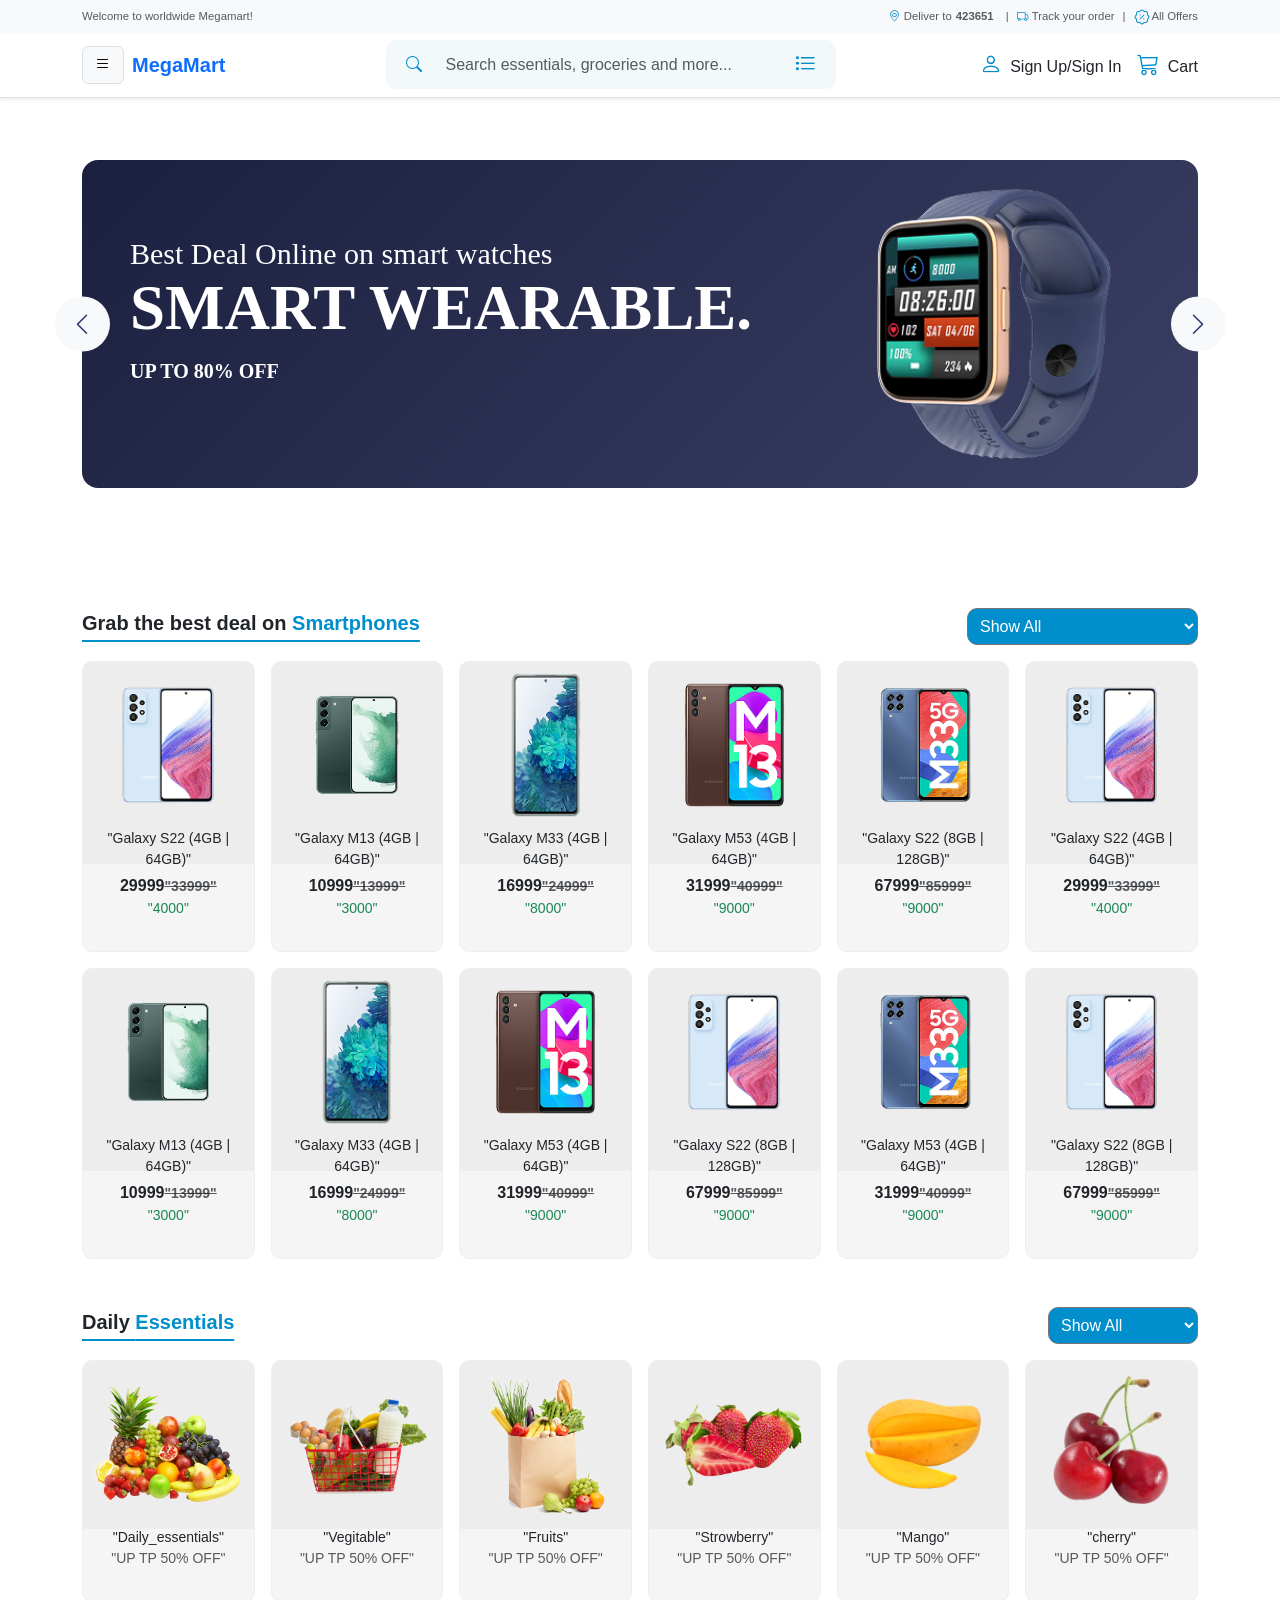
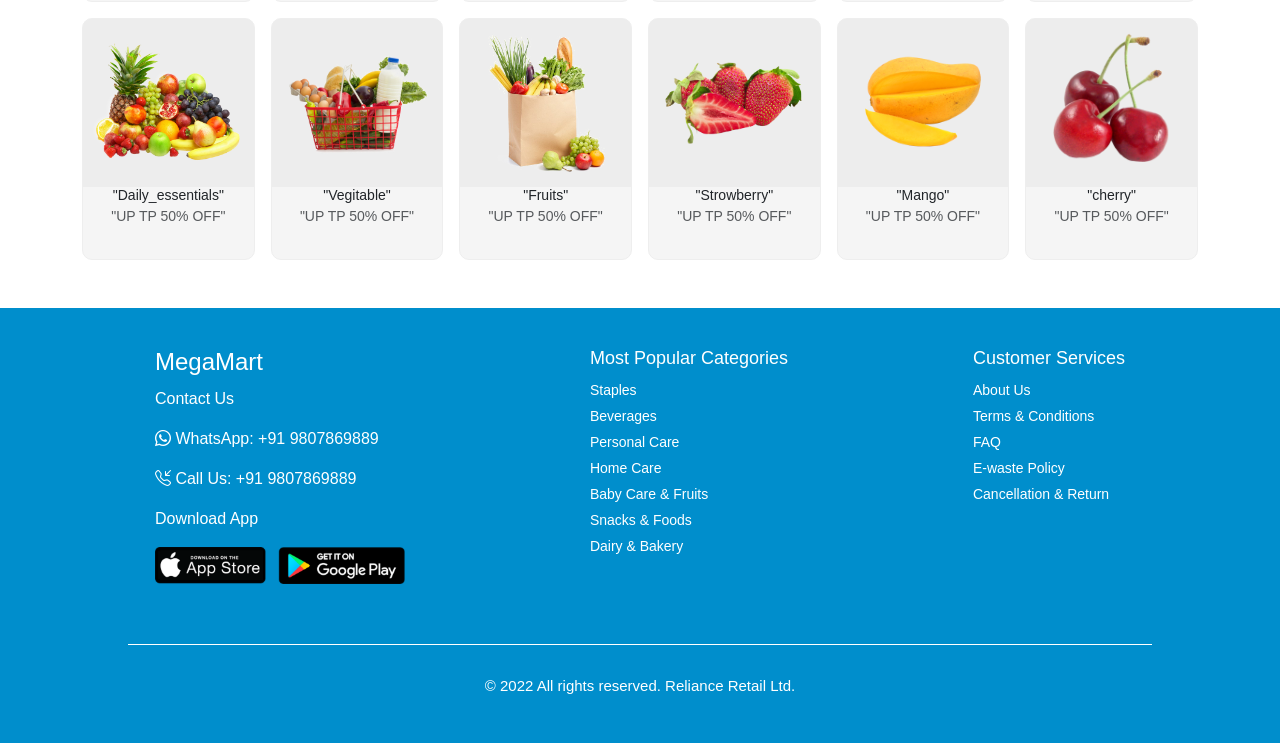
<file: index.html>
<!DOCTYPE html>
<html lang="en">

<head>

    <title>MEGA_MART</title>
    <!-----------------------bootstrap 5.3.8--------------------------->
    <link href="https://cdn.jsdelivr.net/npm/bootstrap@5.3.8/dist/css/bootstrap.min.css" rel="stylesheet"
        integrity="sha384-sRIl4kxILFvY47J16cr9ZwB07vP4J8+LH7qKQnuqkuIAvNWLzeN8tE5YBujZqJLB" crossorigin="anonymous" />
    <!-- bootstrap icons -->
    <link rel="stylesheet" href="https://cdn.jsdelivr.net/npm/bootstrap-icons@1.13.1/font/bootstrap-icons.min.css" />
    <!-- css file -->
    <link rel="stylesheet" href="/style.css" />

</head>

<body>
    <!-- first-navBar -->
    <div class="top-bar py-2 bg-light">

        <div class="container">

            <div class="row align-items-center small text-muted">

                <div class="col-12 col-md-6 text-center text-md-start mb-1 mb-md-0">
                    Welcome to worldwide Megamart!
                </div>

                <div
                    class="col-12 col-md-6 d-flex justify-content-center justify-content-md-end align-items-center flex-wrap">

                    <i class="bi bi-geo-alt me-1" style="color: #008ECC;"></i> Deliver to <strong
                        class="mx-1">423651</strong>

                    <span class="mx-2">|</span>
                    <i class="bi bi-truck me-1" style="color: #008ECC;"></i> Track your order
                    <span class="mx-2">|</span>

                    <img src="/image/Discount.png" /> All Offers
                </div>

            </div>

        </div>
    </div>


    <!-- second-navbar -->

    <nav class="navbar navbar-expand-lg bg-white border-bottom shadow-sm">

        <div class="container">

            <div class="d-flex align-items-center">
                <button class="btn btn-light border me-2"><i class="bi bi-list"></i></button>
                <a class="navbar-brand fw-bold text-primary" href="#">MegaMart</a>
            </div>

            <!------------------- Search box ------------------>
            <form class="d-none d-md-flex align-items-center search-box ">

                <span class="input-group-text bg-transparent border-0"><i class="bi bi-search"
                        style="color: #008ECC; cursor: pointer;" onclick="search()"></i></span>

                <input id="search_input" class="form-control border-0" type="search"
                    placeholder="Search essentials, groceries and more..." />

                <span class="input-group-text bg-transparent border-0"><i class="bi bi-list-task"
                        style="font-size: 22px; color: #008ECC;"></i></span>
            </form>

            <!-- Icons -->
            <div class="d-flex align-items-center mt-2 mt-lg-0">
                <a href="#" class="text-decoration-none text-dark me-3"><i class="bi bi-person me-1"
                        style="font-size: 22px; color: #008ECC;"></i> Sign Up/Sign In</a>
                <a href="#" class="text-decoration-none text-dark"><i class="bi bi-cart3 me-1"
                        style="font-size: 22px; color: #008ECC;"></i> Cart</a>
            </div>
        </div>
    </nav>

    <!-----------------------------------banner------------------------------------>

    <section class="container con-banner">

        <div class="banner position-relative d-flex align-items-center justify-content-between p-4 text-white"
            style="background-color:#1b2040;">

            <div class="banner-text ms-4">
                <h6 class="mb-2 fw-normal banner-heading">Best Deal Online on smart watches</h6>
                <h1 class="fw-bold display-6 mb-3 banner-heading-2">SMART WEARABLE.</h1>
                <p class="mb-4 fs-5 para">UP TO <strong>80% OFF</strong></p>
            </div>

            <div class="banner-image ">
                <img src="/image/image2.png" alt="Smart Watch" class="img-fluid" style="max-height:280px;">
                <button class="arrow-btn arrow-left">
                    <i class="bi bi-chevron-left"></i>
                </button>
                <button class="arrow-btn arrow-right">
                    <i class="bi bi-chevron-right"></i>
                </button>

            </div>

        </div>
    </section>


    <!----------------------------mobile section----------------------------->

    <section id="mobile-section" class="container con-mobile">
        <div class="d-flex justify-content-between align-items-center mb-3">
            <h5 class="fw-bold heading">Grab the best deal on <span class="highlight">Smartphones</span></h5>
            <select class="select" id="select_option" onchange="aslam()">

                <option value="All" selected>Show All</option>
                <option value="Galaxy S22 (4GB | 64GB)">Galaxy S22 ultra</option>
                <option value="Galaxy M13 (4GB | 64GB)">Galaxy M13 (4GB | 64GB) </option>
                <option value="Galaxy M33 (4GB | 64GB)">Galaxy M33 (4GB | 64GB)</option>
                <option value="Galaxy M53 (4GB | 64GB)">Galaxy M53 (4GB | 64GB)</option>
                <option value="Galaxy S22 (8GB | 128GB)">Galaxy S22 (8GB | 128GB)</option>

            </select>
        </div>

        <div id="mobile_row" class="row g-3">


            <!-- mobile card -->

        </div>

    </section>


    <!------------------- Daily Essentials Section ---------------------->

    <section id="essentials-section" class="container my-5">

        <div class="d-flex justify-content-between align-items-center mb-3">

            <h5 class="fw-bold heading-2">Daily <span style="color: #008ECC;">Essentials</span></h5>


            <select class="Daily" id="essentials_option" onchange="hossain()">

                <option value="All">Show All</option>
                <option value="Daily_essentials">Daily essentials</option>
                <option value="Vegitable">Vegitable</option>
                <option value="Fruits">Fruits</option>
                <option value="Strowberry">Strowberry</option>
                <option value="Mango">Mango</option>
                <option value="cherry">cherry</option>

            </select>

        </div>

        <div id="essentials-row" class="row g-3">


            <!-- essentials card dynamically make -->

        </div>

    </section>


    <!--------------------------------------footer----------------------------------------->

    <footer class="footer">

        <div class="footer-content demo">

            <div class="footer-section">
                <h3>MegaMart</h3>
                <p>Contact Us</p>
                <p><i class="bi bi-whatsapp"></i> WhatsApp: +91 9807869889</p>
                <p><i class="bi bi-telephone-inbound"></i> Call Us: +91 9807869889</p>
                <p>Download App</p>

                <div class="app-links">

                    <img src="/image/Group200_1.png" alt="App Store">

                </div>
            </div>
            <div class="footer-section">
                <h4>Most Popular Categories</h4>
                <ul>
                    <li>Staples</li>
                    <li>Beverages</li>
                    <li>Personal Care</li>
                    <li>Home Care</li>
                    <li>Baby Care & Fruits</li>
                    <li>Snacks & Foods</li>
                    <li>Dairy & Bakery</li>
                </ul>
            </div>

            <div class="footer-section">
                <h4>Customer Services</h4>
                <ul>
                    <li>About Us</li>
                    <li>Terms & Conditions</li>
                    <li>FAQ</li>
                    <li>E-waste Policy</li>
                    <li>Cancellation & Return</li>
                </ul>
            </div>

        </div>

        <div class="footer-line"></div>
        <p class="footer-copyright">&copy; 2022 All rights reserved. Reliance Retail Ltd.</p>
    </footer>




    <script src="myproject.js">




    </script>

    <script src="https://cdn.jsdelivr.net/npm/bootstrap@5.3.8/dist/js/bootstrap.bundle.min.js"></script>

</body>

</html>
</file>
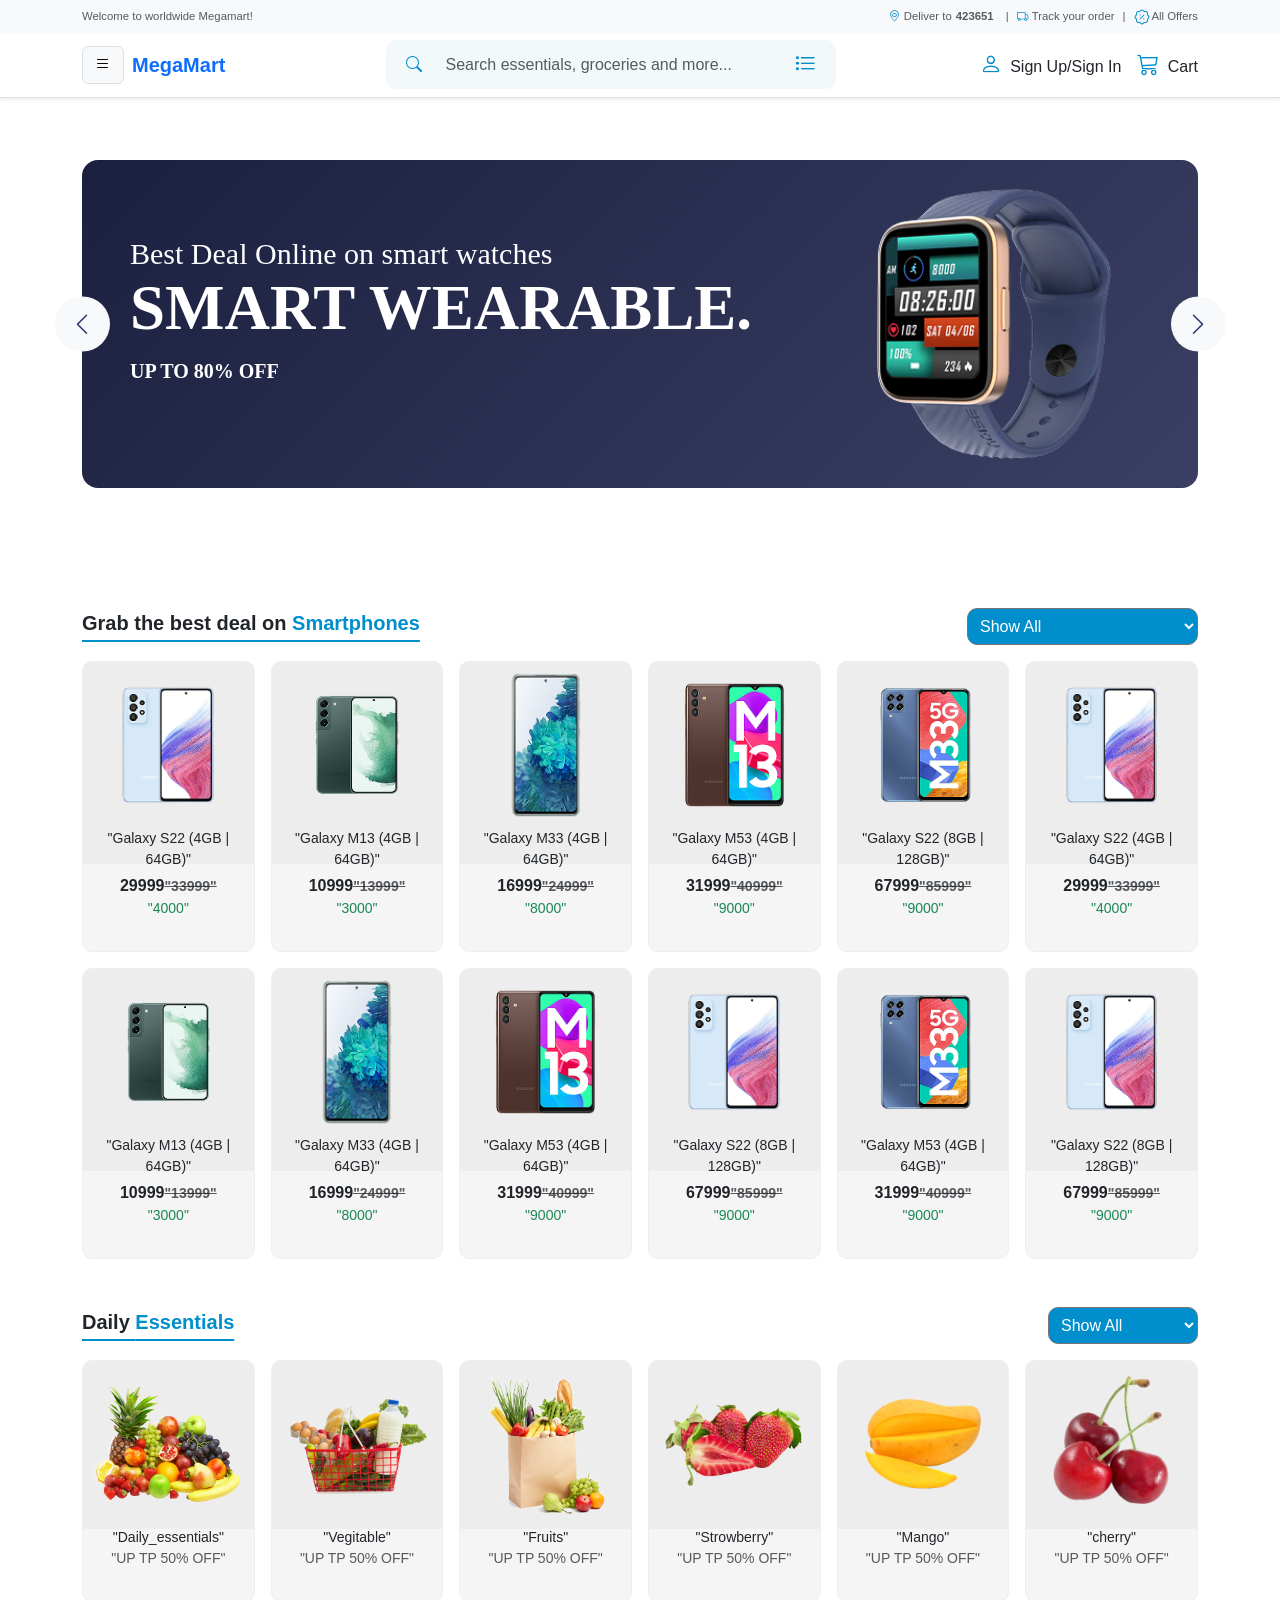
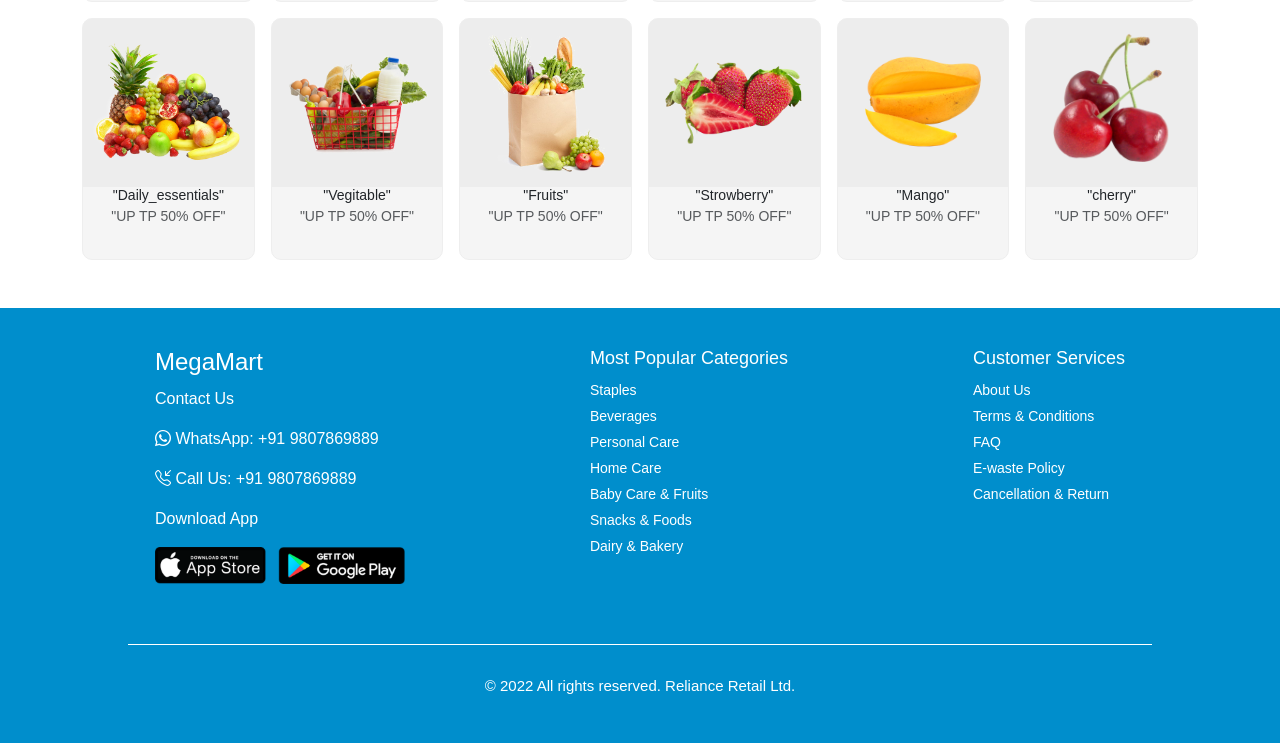
<file: public/index.html>
<!DOCTYPE html>
<html lang="en">

<head>

    <title>MEGA_MART</title>
    <!-----------------------bootstrap 5.3.8--------------------------->
    <link href="https://cdn.jsdelivr.net/npm/bootstrap@5.3.8/dist/css/bootstrap.min.css" rel="stylesheet"
        integrity="sha384-sRIl4kxILFvY47J16cr9ZwB07vP4J8+LH7qKQnuqkuIAvNWLzeN8tE5YBujZqJLB" crossorigin="anonymous" />
    <!-- bootstrap icons -->
    <link rel="stylesheet" href="https://cdn.jsdelivr.net/npm/bootstrap-icons@1.13.1/font/bootstrap-icons.min.css" />
    <!-- css file -->
    <link rel="stylesheet" href="/public/style.css" />

</head>

<body>
    <!-- first-navBar -->
    <div class="top-bar py-2 bg-light">

        <div class="container">

            <div class="row align-items-center small text-muted">

                <div class="col-12 col-md-6 text-center text-md-start mb-1 mb-md-0">
                    Welcome to worldwide Megamart!
                </div>

                <div
                    class="col-12 col-md-6 d-flex justify-content-center justify-content-md-end align-items-center flex-wrap">

                    <i class="bi bi-geo-alt me-1" style="color: #008ECC;"></i> Deliver to <strong
                        class="mx-1">423651</strong>

                    <span class="mx-2">|</span>
                    <i class="bi bi-truck me-1" style="color: #008ECC;"></i> Track your order
                    <span class="mx-2">|</span>

                    <img src="/public/image/Discount.png" /> All Offers
                </div>

            </div>

        </div>
    </div>


    <!-- second-navbar -->

    <nav class="navbar navbar-expand-lg bg-white border-bottom shadow-sm">

        <div class="container">

            <div class="d-flex align-items-center">
                <button class="btn btn-light border me-2"><i class="bi bi-list"></i></button>
                <a class="navbar-brand fw-bold text-primary" href="#">MegaMart</a>
            </div>

            <!------------------- Search box ------------------>
            <form class="d-none d-md-flex align-items-center search-box ">

                <span class="input-group-text bg-transparent border-0"><i class="bi bi-search"
                        style="color: #008ECC; cursor: pointer;" onclick="search()"></i></span>

                <input id="search_input" class="form-control border-0" type="search"
                    placeholder="Search essentials, groceries and more..." />

                <span class="input-group-text bg-transparent border-0"><i class="bi bi-list-task"
                        style="font-size: 22px; color: #008ECC;"></i></span>
            </form>

            <!-- Icons -->
            <div class="d-flex align-items-center mt-2 mt-lg-0">
                <a href="#" class="text-decoration-none text-dark me-3"><i class="bi bi-person me-1"
                        style="font-size: 22px; color: #008ECC;"></i> Sign Up/Sign In</a>
                <a href="#" class="text-decoration-none text-dark"><i class="bi bi-cart3 me-1"
                        style="font-size: 22px; color: #008ECC;"></i> Cart</a>
            </div>
        </div>
    </nav>

    <!-----------------------------------banner------------------------------------>

    <section class="container con-banner">

        <div class="banner position-relative d-flex align-items-center justify-content-between p-4 text-white"
            style="background-color:#1b2040;">

            <div class="banner-text ms-4">
                <h6 class="mb-2 fw-normal banner-heading">Best Deal Online on smart watches</h6>
                <h1 class="fw-bold display-6 mb-3 banner-heading-2">SMART WEARABLE.</h1>
                <p class="mb-4 fs-5 para">UP TO <strong>80% OFF</strong></p>
            </div>

            <div class="banner-image ">
                <img src="/public/image/image2.png" alt="Smart Watch" class="img-fluid" style="max-height:280px;">
                <button class="arrow-btn arrow-left">
                    <i class="bi bi-chevron-left"></i>
                </button>
                <button class="arrow-btn arrow-right">
                    <i class="bi bi-chevron-right"></i>
                </button>

            </div>

        </div>
    </section>


    <!----------------------------mobile section----------------------------->

    <section id="mobile-section" class="container con-mobile">
        <div class="d-flex justify-content-between align-items-center mb-3">
            <h5 class="fw-bold heading">Grab the best deal on <span class="highlight">Smartphones</span></h5>
            <select class="select" id="select_option" onchange="aslam()">

                <option value="All" selected>Show All</option>
                <option value="Galaxy S22 (4GB | 64GB)">Galaxy S22 ultra</option>
                <option value="Galaxy M13 (4GB | 64GB)">Galaxy M13 (4GB | 64GB) </option>
                <option value="Galaxy M33 (4GB | 64GB)">Galaxy M33 (4GB | 64GB)</option>
                <option value="Galaxy M53 (4GB | 64GB)">Galaxy M53 (4GB | 64GB)</option>
                <option value="Galaxy S22 (8GB | 128GB)">Galaxy S22 (8GB | 128GB)</option>

            </select>
        </div>

        <div id="mobile_row" class="row g-3">


            <!-- mobile card -->

        </div>

    </section>


    <!------------------- Daily Essentials Section ---------------------->

    <section id="essentials-section" class="container my-5">

        <div class="d-flex justify-content-between align-items-center mb-3">

            <h5 class="fw-bold heading-2">Daily <span style="color: #008ECC;">Essentials</span></h5>


            <select class="Daily" id="essentials_option" onchange="hossain()">

                <option value="All">Show All</option>
                <option value="Daily_essentials">Daily essentials</option>
                <option value="Vegitable">Vegitable</option>
                <option value="Fruits">Fruits</option>
                <option value="Strowberry">Strowberry</option>
                <option value="Mango">Mango</option>
                <option value="cherry">cherry</option>

            </select>

        </div>

        <div id="essentials-row" class="row g-3">


            <!-- essentials card dynamically make -->

        </div>

    </section>


    <!--------------------------------------footer----------------------------------------->

    <footer class="footer">

        <div class="footer-content demo">

            <div class="footer-section">
                <h3>MegaMart</h3>
                <p>Contact Us</p>
                <p><i class="bi bi-whatsapp"></i> WhatsApp: +91 9807869889</p>
                <p><i class="bi bi-telephone-inbound"></i> Call Us: +91 9807869889</p>
                <p>Download App</p>

                <div class="app-links">

                    <img src="/public/image/Group200_1.png" alt="App Store">

                </div>
            </div>
            <div class="footer-section">
                <h4>Most Popular Categories</h4>
                <ul>
                    <li>Staples</li>
                    <li>Beverages</li>
                    <li>Personal Care</li>
                    <li>Home Care</li>
                    <li>Baby Care & Fruits</li>
                    <li>Snacks & Foods</li>
                    <li>Dairy & Bakery</li>
                </ul>
            </div>

            <div class="footer-section">
                <h4>Customer Services</h4>
                <ul>
                    <li>About Us</li>
                    <li>Terms & Conditions</li>
                    <li>FAQ</li>
                    <li>E-waste Policy</li>
                    <li>Cancellation & Return</li>
                </ul>
            </div>

        </div>

        <div class="footer-line"></div>
        <p class="footer-copyright">&copy; 2022 All rights reserved. Reliance Retail Ltd.</p>
    </footer>




    <script src="myproject.js">




    </script>

    <script src="https://cdn.jsdelivr.net/npm/bootstrap@5.3.8/dist/js/bootstrap.bundle.min.js"></script>

</body>

</html>
</file>
<file: style.css>
/* universal-reset */
body {
  padding: 0px;
  margin: 0px;
  box-sizing: border-box;
  font-family: 'Segoe UI', Tahoma, Geneva, Verdana, sans-serif;
  
}

/* topbar */
.top-bar {
  background-color: #f8f6f6;
  font-size: 13px;
  position: fixed;
  top: 0;
  left: 0;
  width: 100%;
  z-index: 1030; 
  
}

.navbar {
  position: fixed;
  top: 32px; /* top-bar ki height jitna space (approx) */
  left: 0;
  width: 100%;
  z-index: 1020;
}





/* ------------------search box-------------------- */

.search-box {
  background-color: #F3F9FB;
  border-radius: 10px;
  padding: 2px 8px;
  width: 450px;
  max-width: 100%;

}

.search-box input:focus {
  box-shadow: none;
  background-color: transparent;

}

.search-box input {
  background-color: #F3F9FB;
}

/* -------------banner-section----------- */

.con-banner {
  margin-top: 160px;
}

.banner-text {
  color: #fff;

}

.banner-image img {
  width: 280px;
  margin-right: 40px;
}

.banner .btn {
  border-radius: 50%;
}


.banner {
  position: relative;
  overflow: visible;
  display: flex;
  align-items: center;
  justify-content: space-between;
  padding: 20px;
  border-radius: 16px;
  background: linear-gradient(135deg, #1b2040, #3b3f63);
}


.arrow-btn {
  position: absolute;
  top: 50%;
  transform: translateY(-50%);
  width: 55px;
  height: 55px;
  border-radius: 50%;
  background-color: #f8f9fa;
  display: flex;
  align-items: center;
  justify-content: center;
  box-shadow: none;
  z-index: 10;
  cursor: pointer;
  border: none;
}


.arrow-left {
  left: -27.5px;
}


.arrow-right {
  right: -27.5px;
}


.arrow-btn i {
  font-size: 1.5rem;
  color: #2b3674;
}


.banner-heading {
  font-family: HK Grotesk;
  font-weight: 600;
  font-style: SemiBold;
  font-size: 30px;
  line-height: 30px;
  letter-spacing: 0%;

}

.banner-heading-2 {
  font-family: HK Grotesk;
  font-weight: 700;
  font-style: Bold;
  font-size: 63px;
  line-height: 63px;
  letter-spacing: 0%;

}

.para {
  font-family: HK Grotesk;
  font-weight: 600;
  font-style: SemiBold;
  font-size: 30px;
  line-height: 30px;
  letter-spacing: 0%;

}

/* ------------------mobile section------------------- */

.con-mobile {
  margin-top: 120px;
}

.heading {

  text-decoration: underline;
  text-decoration-color: #008ECC;
  text-decoration-thickness: 2px;
  text-underline-offset: 10px;

}

.heading-2 {

  text-decoration: underline;
  text-decoration-color: #008ECC;
  text-decoration-thickness: 2px;
  text-underline-offset: 10px;

}

.highlight {
  color: #008ECC;
}

.select{
  background: #008ECC;
  color: white;
  border-radius: 10px;
  padding: 8px;
}

.select:focus{
   outline: none;
}

/* daily essential */

.Daily{
  background: #008ECC;
  color: white;
  border-radius: 10px;
  padding: 8px;
}

.Daily:focus{
  outline: none;
}


.product-card,
.essential-card {
  border: 1px solid #eee;
  border-radius: 10px;
  transition: 0.3s ease-in-out;
  background: linear-gradient(to bottom,#EDEDED 70%, #f5f5f5 30%);
}

.product-card:hover,
.essential-card:hover {
  transform: translateY(-5px);
  box-shadow: 0 4px 10px rgba(0, 0, 0, 0.2);
}

.card img {
  width: 100%;
  height: 150px;
  object-fit: contain;
}

/* @media (min-width: 992px) {
  .col-lg-2-4 {
    flex: 0 0 20%;
    max-width: 20%;
  }
} */


/* -----------------------footer------------------------ */

.footer {
  background-color: #008ECC;
  color: white;
  padding: 20px 0;
  text-align: center;
}

.footer-content {
  display: flex;
  justify-content: center;
  gap: 50px;
  flex-wrap: wrap;
  padding: 20px;
}

.footer-section {
  text-align: left;
}

.footer-section h3 {
  font-size: 24px;
  margin-bottom: 10px;
}

.footer-section h4 {
  font-size: 18px;
  margin-bottom: 10px;
}

.footer-section ul {
  list-style: none;
  padding: 0;
}

.footer-section ul li {
  margin: 5px 0;
  font-size: 14px;
}

.app-links {
  margin-top: 10px;
}

.app-links img {
  width: 250px;


}

.demo {
  justify-content: space-evenly;
  margin-bottom: 40px;
}

.footer-line {
  width: 80%;
  height: 1px;
  background-color: white;
  margin: auto;
}


.footer-copyright {
  font-size: 15px;
  margin-top: 20px;
  padding: 10px;
  background-color: #008ECC;
}
</file>
<file: public/style.css>
/* universal-reset */
body {
  padding: 0px;
  margin: 0px;
  box-sizing: border-box;
  font-family: 'Segoe UI', Tahoma, Geneva, Verdana, sans-serif;
  
}

/* topbar */
.top-bar {
  background-color: #f8f6f6;
  font-size: 13px;
  position: fixed;
  top: 0;
  left: 0;
  width: 100%;
  z-index: 1030; 
  
}

.navbar {
  position: fixed;
  top: 32px; /* top-bar ki height jitna space (approx) */
  left: 0;
  width: 100%;
  z-index: 1020;
}





/* ------------------search box-------------------- */

.search-box {
  background-color: #F3F9FB;
  border-radius: 10px;
  padding: 2px 8px;
  width: 450px;
  max-width: 100%;

}

.search-box input:focus {
  box-shadow: none;
  background-color: transparent;

}

.search-box input {
  background-color: #F3F9FB;
}

/* -------------banner-section----------- */

.con-banner {
  margin-top: 160px;
}

.banner-text {
  color: #fff;

}

.banner-image img {
  width: 280px;
  margin-right: 40px;
}

.banner .btn {
  border-radius: 50%;
}


.banner {
  position: relative;
  overflow: visible;
  display: flex;
  align-items: center;
  justify-content: space-between;
  padding: 20px;
  border-radius: 16px;
  background: linear-gradient(135deg, #1b2040, #3b3f63);
}


.arrow-btn {
  position: absolute;
  top: 50%;
  transform: translateY(-50%);
  width: 55px;
  height: 55px;
  border-radius: 50%;
  background-color: #f8f9fa;
  display: flex;
  align-items: center;
  justify-content: center;
  box-shadow: none;
  z-index: 10;
  cursor: pointer;
  border: none;
}


.arrow-left {
  left: -27.5px;
}


.arrow-right {
  right: -27.5px;
}


.arrow-btn i {
  font-size: 1.5rem;
  color: #2b3674;
}


.banner-heading {
  font-family: HK Grotesk;
  font-weight: 600;
  font-style: SemiBold;
  font-size: 30px;
  line-height: 30px;
  letter-spacing: 0%;

}

.banner-heading-2 {
  font-family: HK Grotesk;
  font-weight: 700;
  font-style: Bold;
  font-size: 63px;
  line-height: 63px;
  letter-spacing: 0%;

}

.para {
  font-family: HK Grotesk;
  font-weight: 600;
  font-style: SemiBold;
  font-size: 30px;
  line-height: 30px;
  letter-spacing: 0%;

}

/* ------------------mobile section------------------- */

.con-mobile {
  margin-top: 120px;
}

.heading {

  text-decoration: underline;
  text-decoration-color: #008ECC;
  text-decoration-thickness: 2px;
  text-underline-offset: 10px;

}

.heading-2 {

  text-decoration: underline;
  text-decoration-color: #008ECC;
  text-decoration-thickness: 2px;
  text-underline-offset: 10px;

}

.highlight {
  color: #008ECC;
}

.select{
  background: #008ECC;
  color: white;
  border-radius: 10px;
  padding: 8px;
}

.select:focus{
   outline: none;
}

/* daily essential */

.Daily{
  background: #008ECC;
  color: white;
  border-radius: 10px;
  padding: 8px;
}

.Daily:focus{
  outline: none;
}


.product-card,
.essential-card {
  border: 1px solid #eee;
  border-radius: 10px;
  transition: 0.3s ease-in-out;
  background: linear-gradient(to bottom,#EDEDED 70%, #f5f5f5 30%);
}

.product-card:hover,
.essential-card:hover {
  transform: translateY(-5px);
  box-shadow: 0 4px 10px rgba(0, 0, 0, 0.2);
}

.card img {
  width: 100%;
  height: 150px;
  object-fit: contain;
}

/* @media (min-width: 992px) {
  .col-lg-2-4 {
    flex: 0 0 20%;
    max-width: 20%;
  }
} */


/* -----------------------footer------------------------ */

.footer {
  background-color: #008ECC;
  color: white;
  padding: 20px 0;
  text-align: center;
}

.footer-content {
  display: flex;
  justify-content: center;
  gap: 50px;
  flex-wrap: wrap;
  padding: 20px;
}

.footer-section {
  text-align: left;
}

.footer-section h3 {
  font-size: 24px;
  margin-bottom: 10px;
}

.footer-section h4 {
  font-size: 18px;
  margin-bottom: 10px;
}

.footer-section ul {
  list-style: none;
  padding: 0;
}

.footer-section ul li {
  margin: 5px 0;
  font-size: 14px;
}

.app-links {
  margin-top: 10px;
}

.app-links img {
  width: 250px;


}

.demo {
  justify-content: space-evenly;
  margin-bottom: 40px;
}

.footer-line {
  width: 80%;
  height: 1px;
  background-color: white;
  margin: auto;
}


.footer-copyright {
  font-size: 15px;
  margin-top: 20px;
  padding: 10px;
  background-color: #008ECC;
}
</file>
